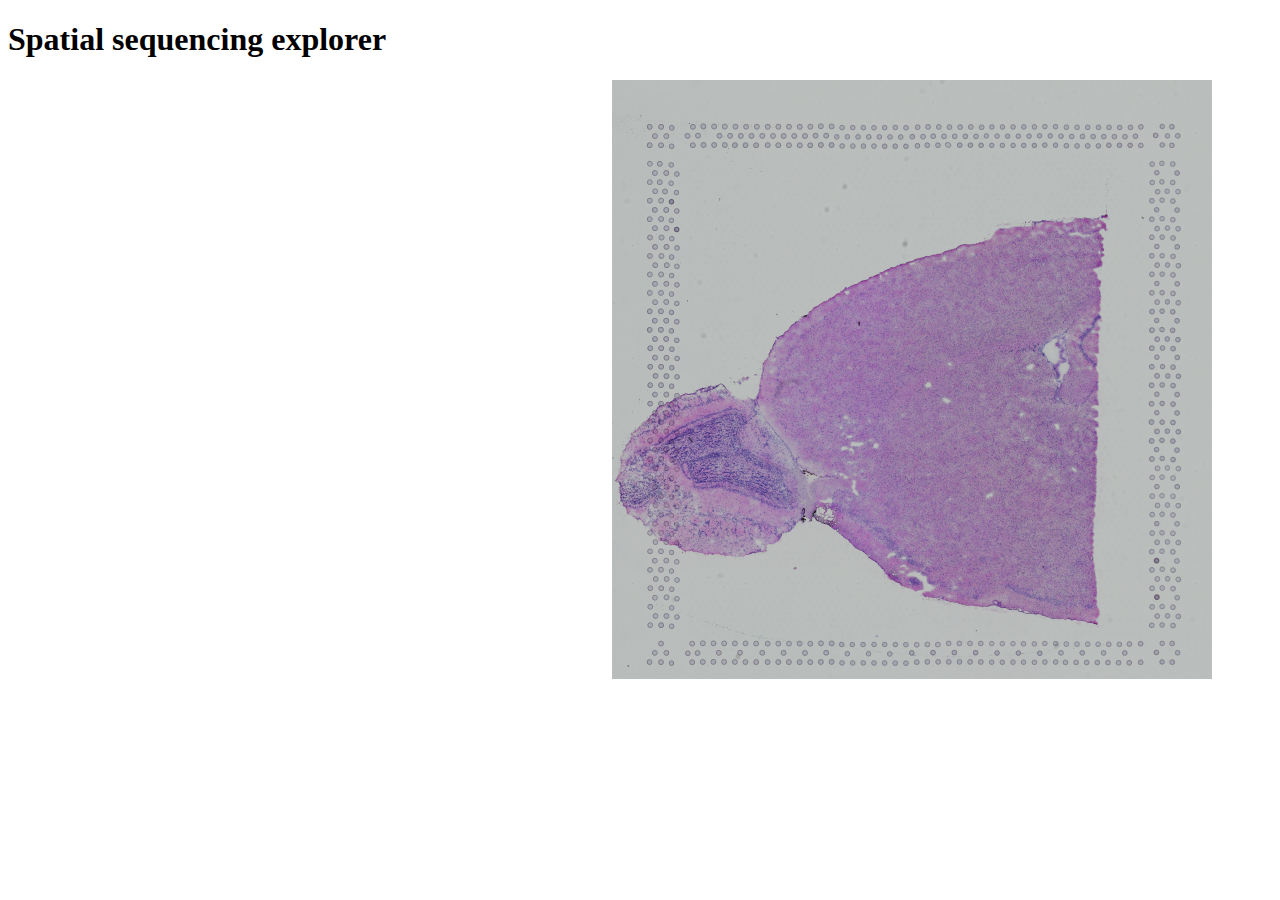
<file: examples/plot.html>
<!doctype html>

<meta charset="utf-8">

<title>Spatial sequencing explorer</title>

<h1>Spatial sequencing explorer</h1>

<svg width="600" height="600" id="plot1"></svg>
<svg width="600" height="600" id="plot2">
    <image href="tissue.png" width=600 height=599>
</svg>

<!--
<script src="https://cdn.jsdelivr.net/npm/d3@7"></script>
-->

<script src="d3.js"></script>

<script src="spots.js"></script>

<script>

let plot1 = d3.select("#plot1");
let plot2 = d3.select("#plot2");
let mousePos = [0,0];

function update() {
    spots.forEach(d => {
        d.highlight = (d.umapX-mousePos[0])**2 + (d.umapY-mousePos[1])**2 <= 50**2; 
    });
    
    plot1.selectAll("circle")
        .data(spots)
        .join('circle')
        .attr('cx', d => d.umapX)
        .attr('cy', d => d.umapY)
        .attr('r', 2)
        .attr('fill', d => d.highlight ? '#ff0000' : '#0000ff');
    
    plot2.selectAll("circle")
        .data(spots)
        .join('circle')
        .attr('cx', d => d.imageX)
        .attr('cy', d => d.imageY)
        .attr('r', 2)
        .attr('fill', d => d.highlight ? '#ff0000' : '#0000ff44');
}

plot1.on("mousemove", (event) => {
    mousePos = d3.pointer(event);
    update();
})

</script>
</file>
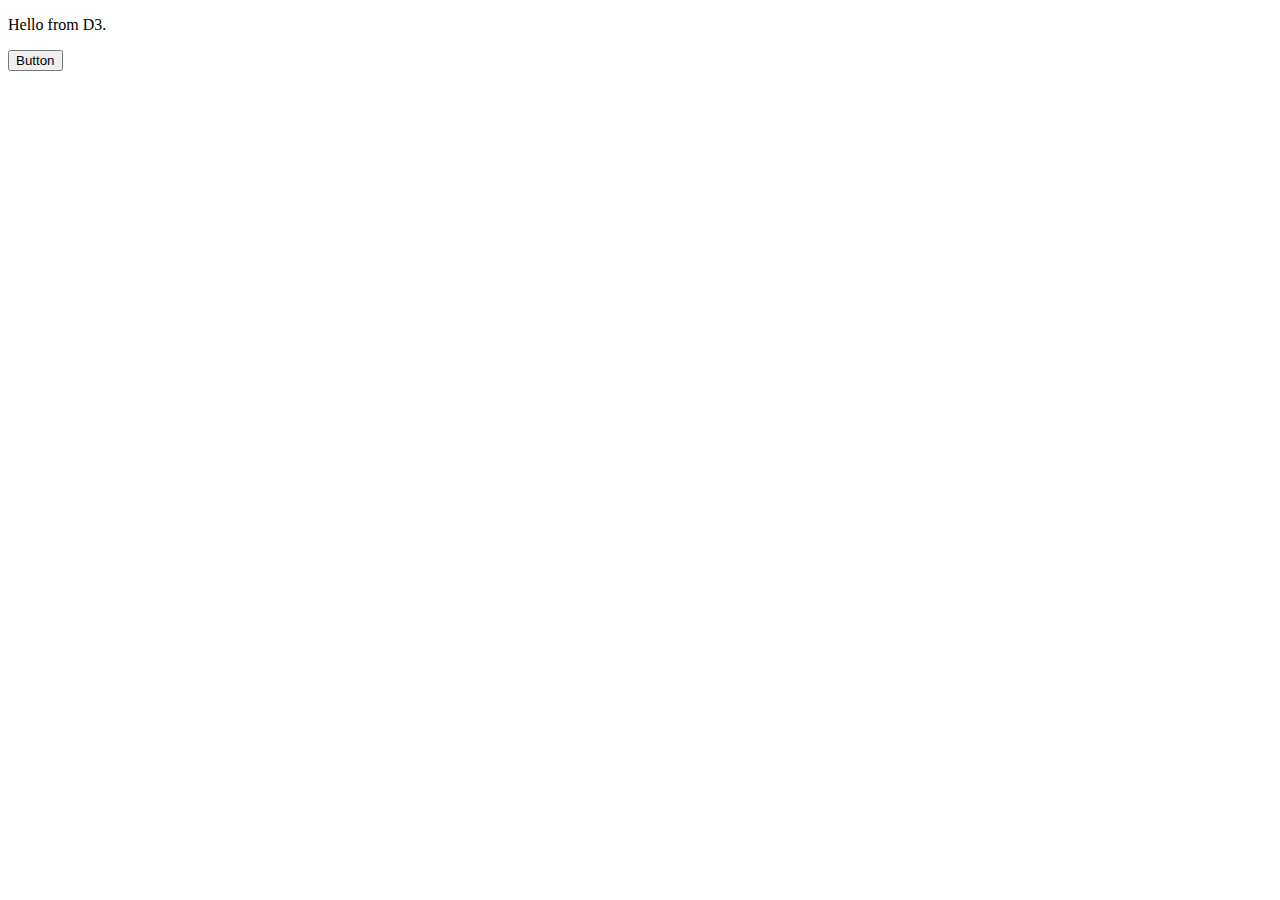
<file: jsfoot/exampleD3.html>
<!doctype html>

<title>My D3 page</title>

<p id="mymessage">Hello.</p>

<button id="mybutton">Button</button>



<script src="d3.js"></script>

<!-- Alternatively:
<script src="https://cdn.jsdelivr.net/npm/d3@7/dist/d3.js"></script>
-->



<script>
"use strict";

console.log("hello");

let message = d3.select("#mymessage");
let button = d3.select("#mybutton");

message.text("Hello from D3.");

button.on("click", event => {
    message.text("Button pressed.");
});

</script>
</file>
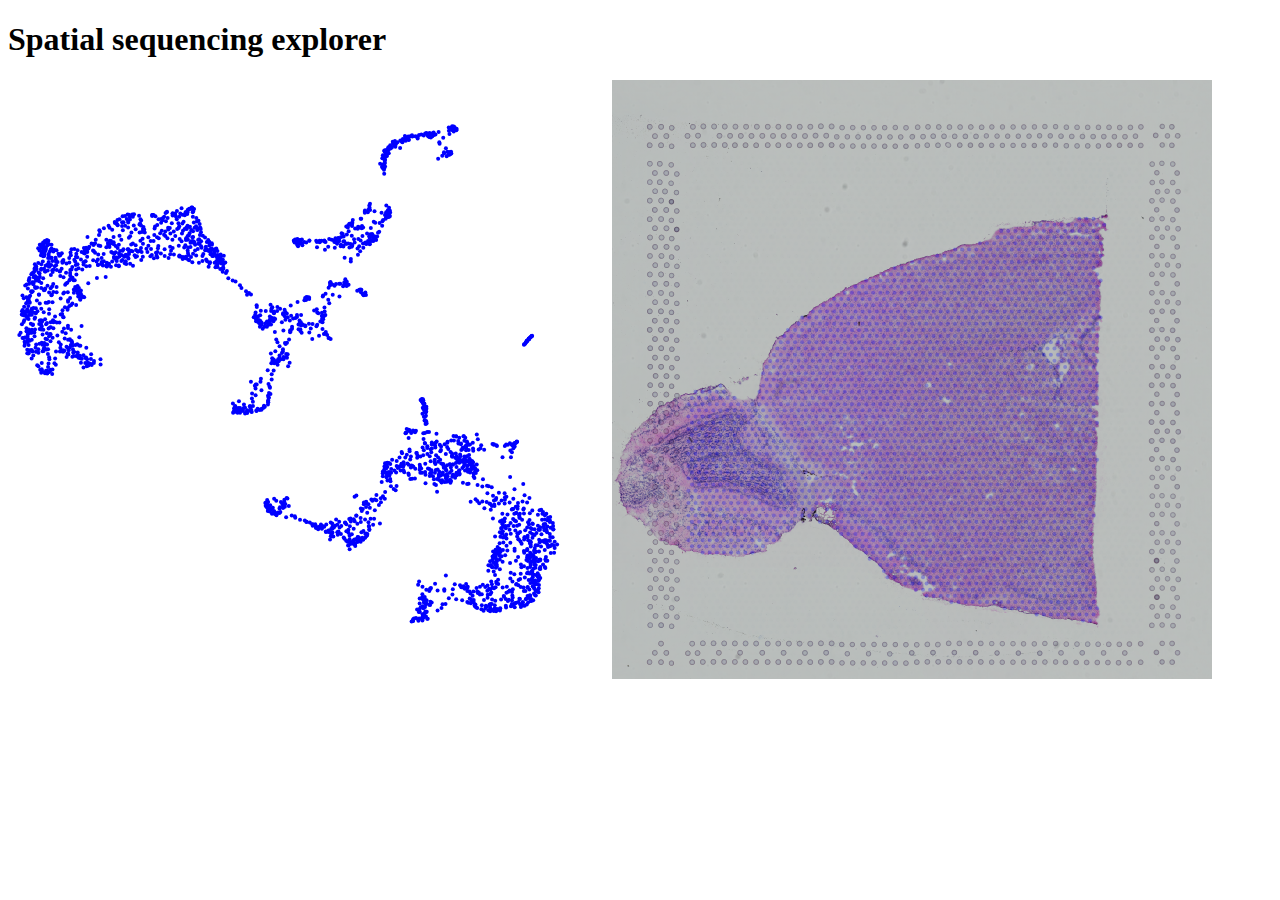
<file: jsfoot/examplePlots.html>
<!doctype html>

<title>Spatial sequencing explorer</title>

<h1>Spatial sequencing explorer</h1>


<svg width="600" height="600" id="plot1">
</svg>

<svg width="600" height="600" id="plot2">
    <image href="tissue.png" width="600" height="599" />
</svg>


<script src="d3.js"></script>

<script src="spots.js"></script>

<script>
"use strict";

let plot1 = d3.select("#plot1");
let plot2 = d3.select("#plot2");
let mousePos = [0,0];

function update() {
    for(let spot of spots) {
        spot.highlight = (spot.umapX-mousePos[0])**2 + (spot.umapY-mousePos[1])**2 <= 30**2; 
    }
    
    plot1.selectAll("circle")
        .data(spots)
        .join("circle")
        .attr("r", 2)
        .attr("cx", d => d.umapX)
        .attr("cy", d => d.umapY)
        .attr("fill", d => d.highlight ? "#ff0000" : "#0000ff");
    
    plot2.selectAll("circle")
        .data(spots)
        .join("circle")
        .attr("r", 2)
        .attr("cx", d => d.imageX)
        .attr("cy", d => d.imageY)
        .attr("fill", d => d.highlight ? "#ff0000" : "#0000ff44");
}

plot1.on("mousemove", event => {
    mousePos = d3.pointer(event);
    update();
})

update();

</script>
</file>
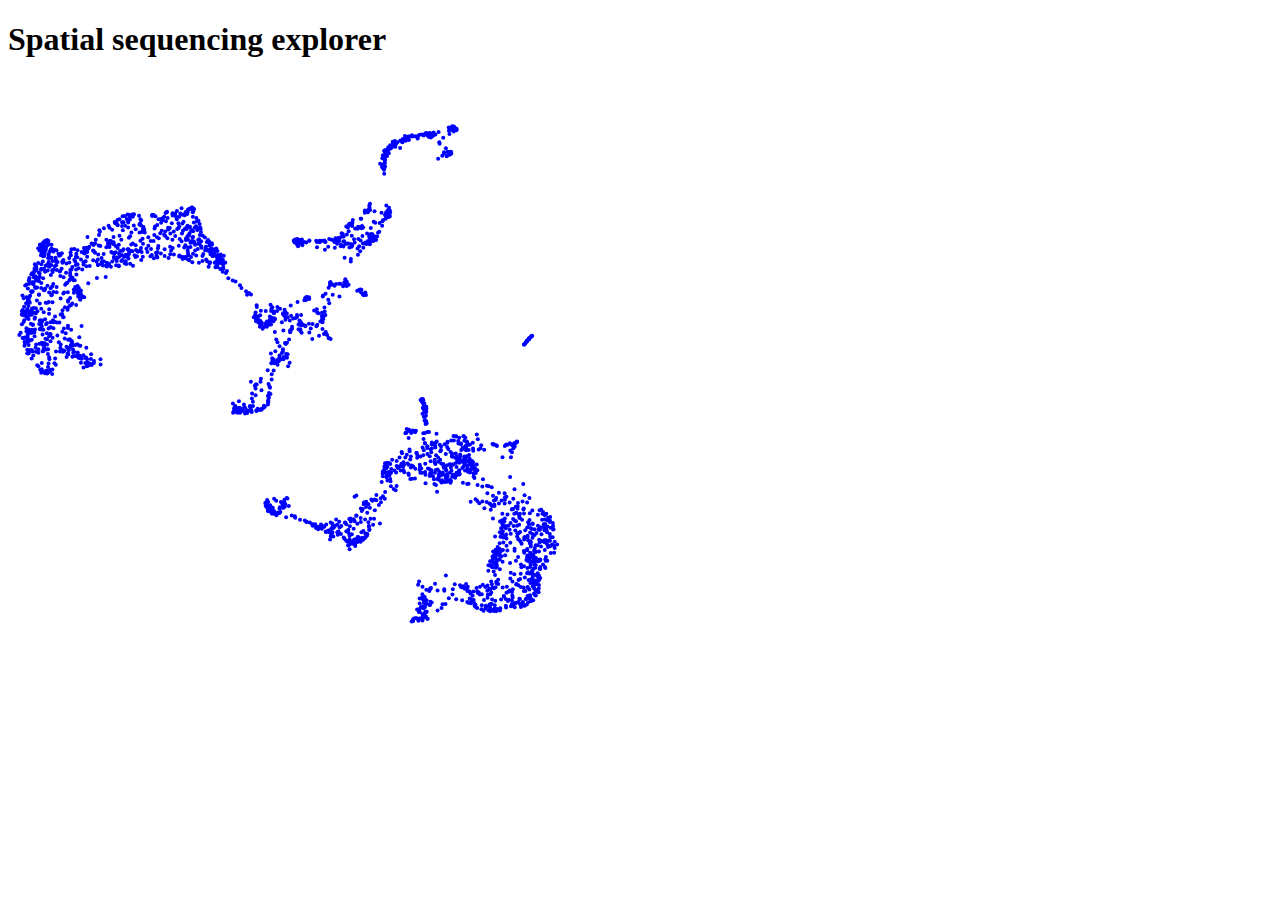
<file: jsfoot/exercise.html>
<!doctype html>

<title>Spatial sequencing explorer</title>

<h1>Spatial sequencing explorer</h1>


<svg width="600" height="600" id="plot1">
</svg>


<script src="d3.js"></script>

<script src="spots.js"></script>

<script>
"use strict";

let plot1 = d3.select("#plot1");
let mousePos = [0,0];

function update() {
    for(let spot of spots) {
        spot.highlight = (spot.umapX-mousePos[0])**2 + (spot.umapY-mousePos[1])**2 <= 30**2; 
    }
    
    plot1.selectAll("circle")
        .data(spots)
        .join("circle")
        .attr("r", 2)
        .attr("cx", d => d.umapX)
        .attr("cy", d => d.umapY)
        .attr("fill", d => d.highlight ? "#ff0000" : "#0000ff");
}

plot1.on("mousemove", event => {
    mousePos = d3.pointer(event);
    update();
})

update();

</script>
</file>
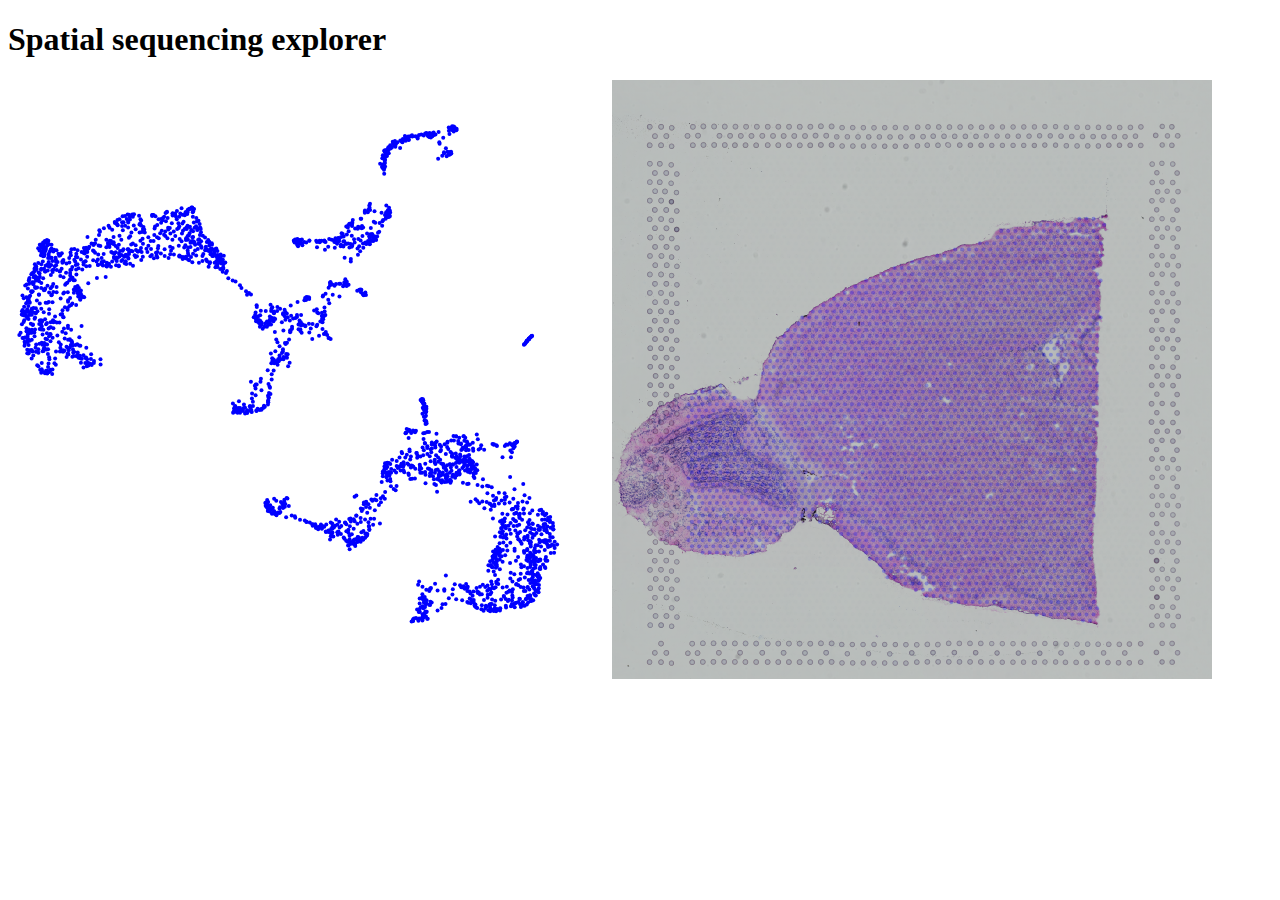
<file: jsfoot_files/plot.html>
<!doctype html>

<meta charset="utf-8">

<title>Spatial sequencing explorer</title>

<h1>Spatial sequencing explorer</h1>

<svg width="600" height="600" id="plot1">
</svg>

<svg width="600" height="600" id="plot2">
    <image href="tissue.png" width=600 height=599>
</svg>

<!--
<script src="https://cdn.jsdelivr.net/npm/d3@7"></script>
-->

<script src="d3.js"></script>

<script src="spots.js"></script>

<script>
"use strict";

let plot1 = d3.select("#plot1");
let plot2 = d3.select("#plot2");
let mousePos = [0,0];

function update() {
    for(let spot of spots) {
        spot.highlight = (spot.umapX-mousePos[0])**2 + (spot.umapY-mousePos[1])**2 <= 30**2; 
    }
    
    plot1.selectAll("circle")
        .data(spots)
        .join('circle')
        .attr('cx', d => d.umapX)
        .attr('cy', d => d.umapY)
        .attr('r', 2)
        .attr('fill', d => d.highlight ? '#ff0000' : '#0000ff');
    
    plot2.selectAll("circle")
        .data(spots)
        .join('circle')
        .attr('cx', d => d.imageX)
        .attr('cy', d => d.imageY)
        .attr('r', 2)
        .attr('fill', d => d.highlight ? '#ff0000' : '#0000ff44');
}

plot1.on("mousemove", (event) => {
    mousePos = d3.pointer(event);
    update();
})

update();

</script>
</file>
